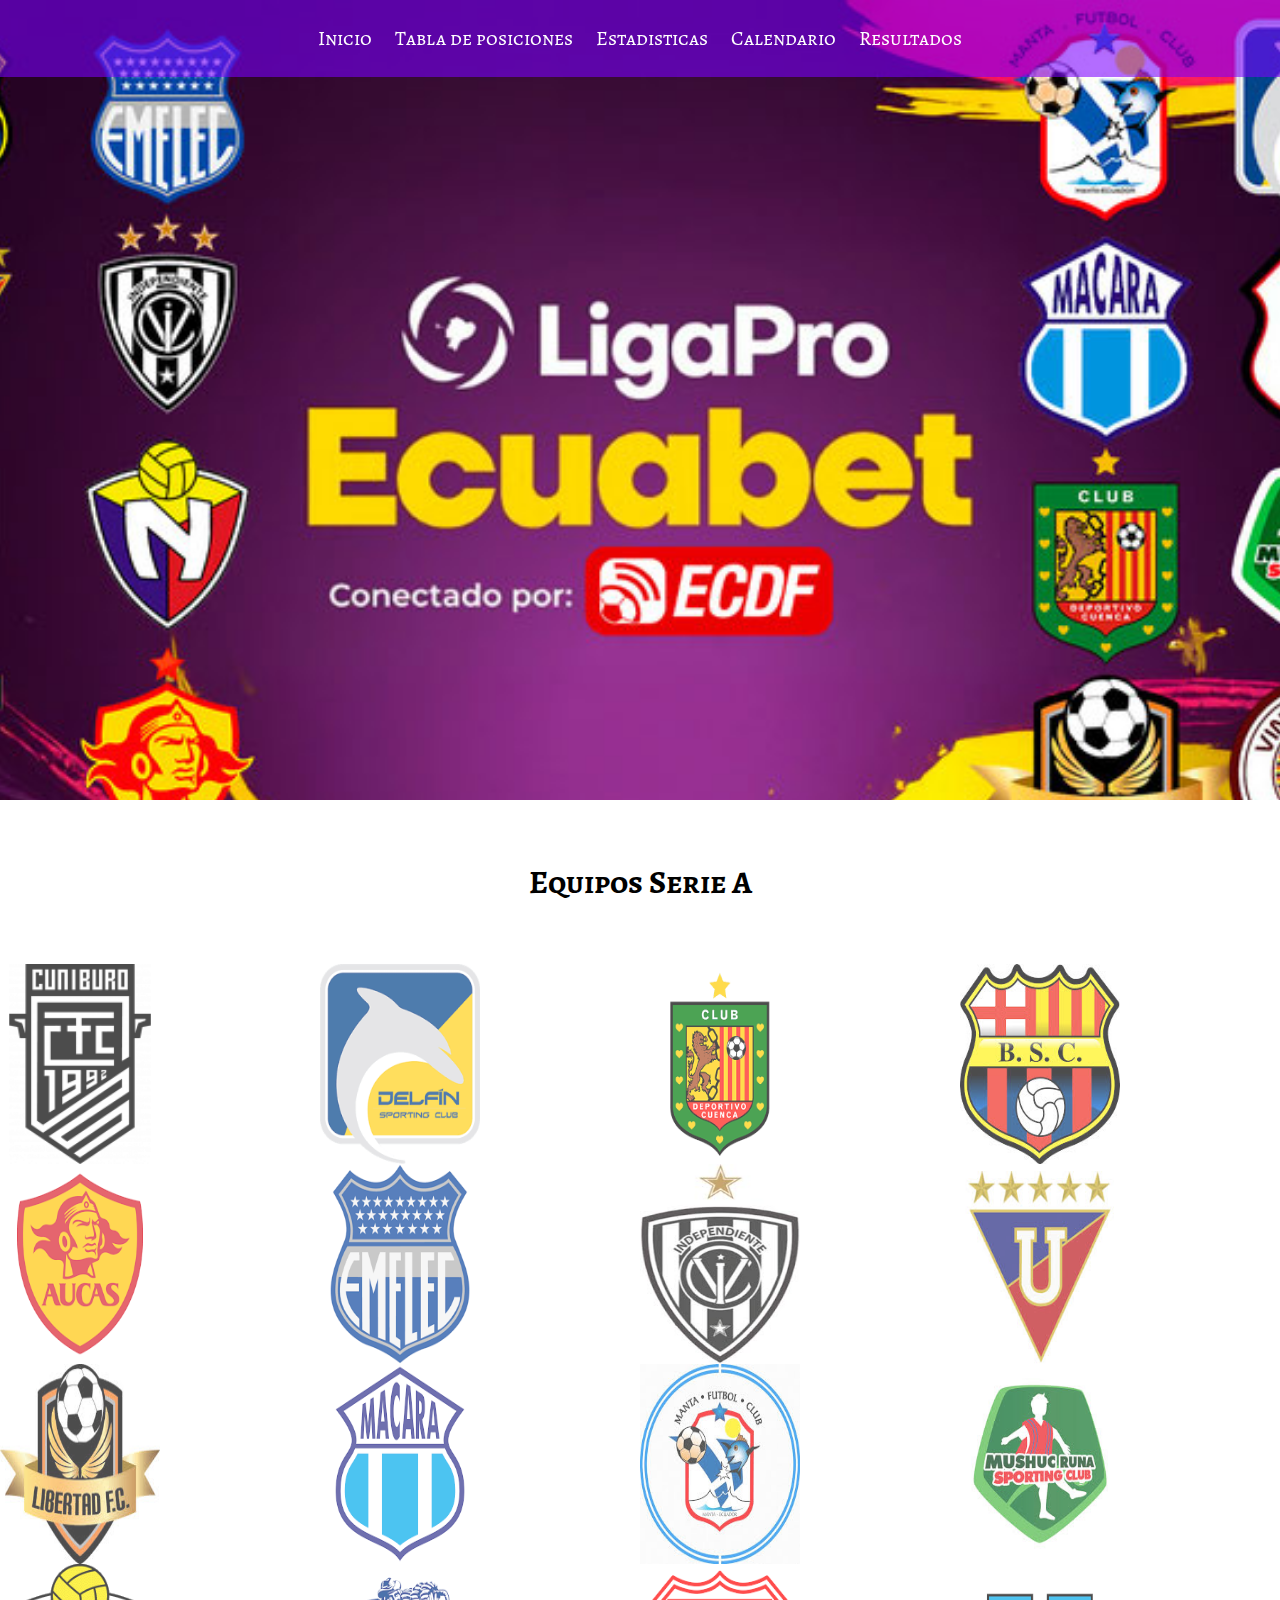
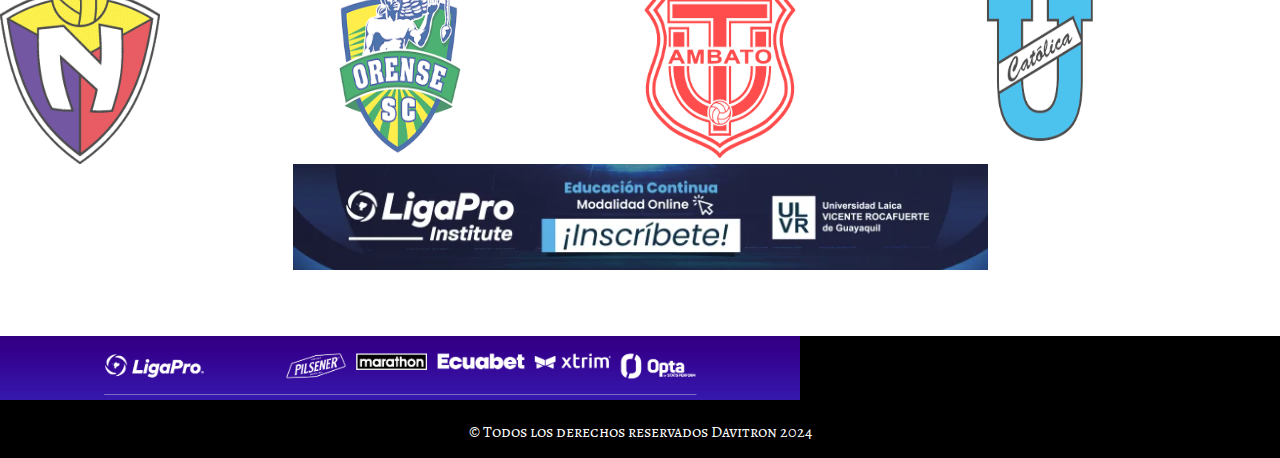
<file: index.html>
<!DOCTYPE html>
<html lang="en">
<head>
    <meta charset="UTF-8">
    <meta name="viewport" content="width=device-width, initial-scale=1.0">
    <title>Campeonato Ecuatoriano LigaPro2025</title>
    <link href="https://fonts.googleapis.com/css2?family=Alegreya+SC:ital,wght@0,400;0,500;0,700;0,800;0,900;1,400;1,500;1,700;1,800;1,900&family=Lato:ital,wght@0,100;0,300;0,400;0,700;0,900;1,100;1,300;1,400;1,700;1,900&family=Libre+Baskerville:ital,wght@0,400;0,700;1,400&display=swap" rel="stylesheet">
    <!--Estilo CSS-->
    <link rel="stylesheet" href="estilos/style.css">
    <!--Empieza el cuerpo del codumento html-->
    <body>
    <!--seccion del encabezado-->
        <header>
            <!--contenedor que contiene informacion-->
            <div class= "contenedor">
                <!--barra de navegacion-->
                <nav class="menu">
                    <a href="index.html" id="btn-inicio">Inicio</a>
                    <a href="botones/tabladeposiciones.html" id="btn-tabladeposiciones">Tabla de posiciones</a>
                    <a href="botones/estadisticas.html" id="btn-estadisticas">Estadisticas</a>
                    <a href="botones/calendario.html" id="btn-calendario">Calendario</a>
                    <a href="botones/resultados.html" id="btn-resultados">Resultados</a>
    
                </nav>
                
            </div>
        </header>
          <!--./Fin Menu-->
          <!-- Inicio seccion-->
        <section class="equipos">
            <h3 class="equipos"><span>Equipos Serie A</span></h3>
            <!--Inicio Galeria-->
            <section class="galeria" id="galeria">
                <div class="foto">
                    <img src="imagenes/cuniburo.png" alt="">
                </div>
                <div class="foto">
                    <img src="imagenes/delin.png" alt="">
                </div>
                <div class="foto">
                    <img src="imagenes/dep cuenca.png" alt="">
                </div>
                <div class="foto">
                    <img src="imagenes/descarga.jpg" alt="">
                </div>
                <div class="foto">
                    <img src="imagenes/descarga.png" alt="">
                </div>
                <div class="foto">
                    <img src="imagenes/emelec.png" alt="">
                </div>
                <div class="foto">
                    <img src="imagenes/independiente del valle.jpg" alt="">
                </div>
                <div class="foto">
                    <img src="imagenes/ldu.jpg" alt="">
                </div>
                <div class="foto">
                    <img src="imagenes/libertadfc.jpg" alt="">
                </div>
                <div class="foto">
                    <img src="imagenes/macara.png" alt="">
                </div>
                <div class="foto">
                    <img src="imagenes/manta.jpg" alt="">
                </div>
                <div class="foto">
                    <img src="imagenes/mushuc runa.jpg" alt="">
                </div>
                <div class="foto">
                    <img src="imagenes/nacional.png" alt="">
                </div>
                <div class="foto">
                    <img src="imagenes/orense.png" alt="">
                </div>
                <div class="foto">
                    <img src="imagenes/Tecnico Universitario.png" alt="">
                </div>
                <div class="foto">
                    <img src="imagenes/u catolica.png" alt="">
                </div>
            <section class="anuncio">
                <img src="imagenes/anuncio.png" alt="">
                
            </section>
            </section>
        </section
        </section>
        <!--Fin seccion main-->
        <!--inicio pie de pagina-->
        <footer>
            <!--imagen final-->
            <div class="fin-pagina">
                <img src="imagenes/finpagina.png" alt="fin de la pagina" class="img-fin">
            </div>
            <div class="contenedor">
                <div class="copyright">
                    <p>&COPY; Todos los derechos reservados Davitron 2024</p>
                </div>
            </div>
        </footer>
    
    
    </body>
    
    </html>
</file>
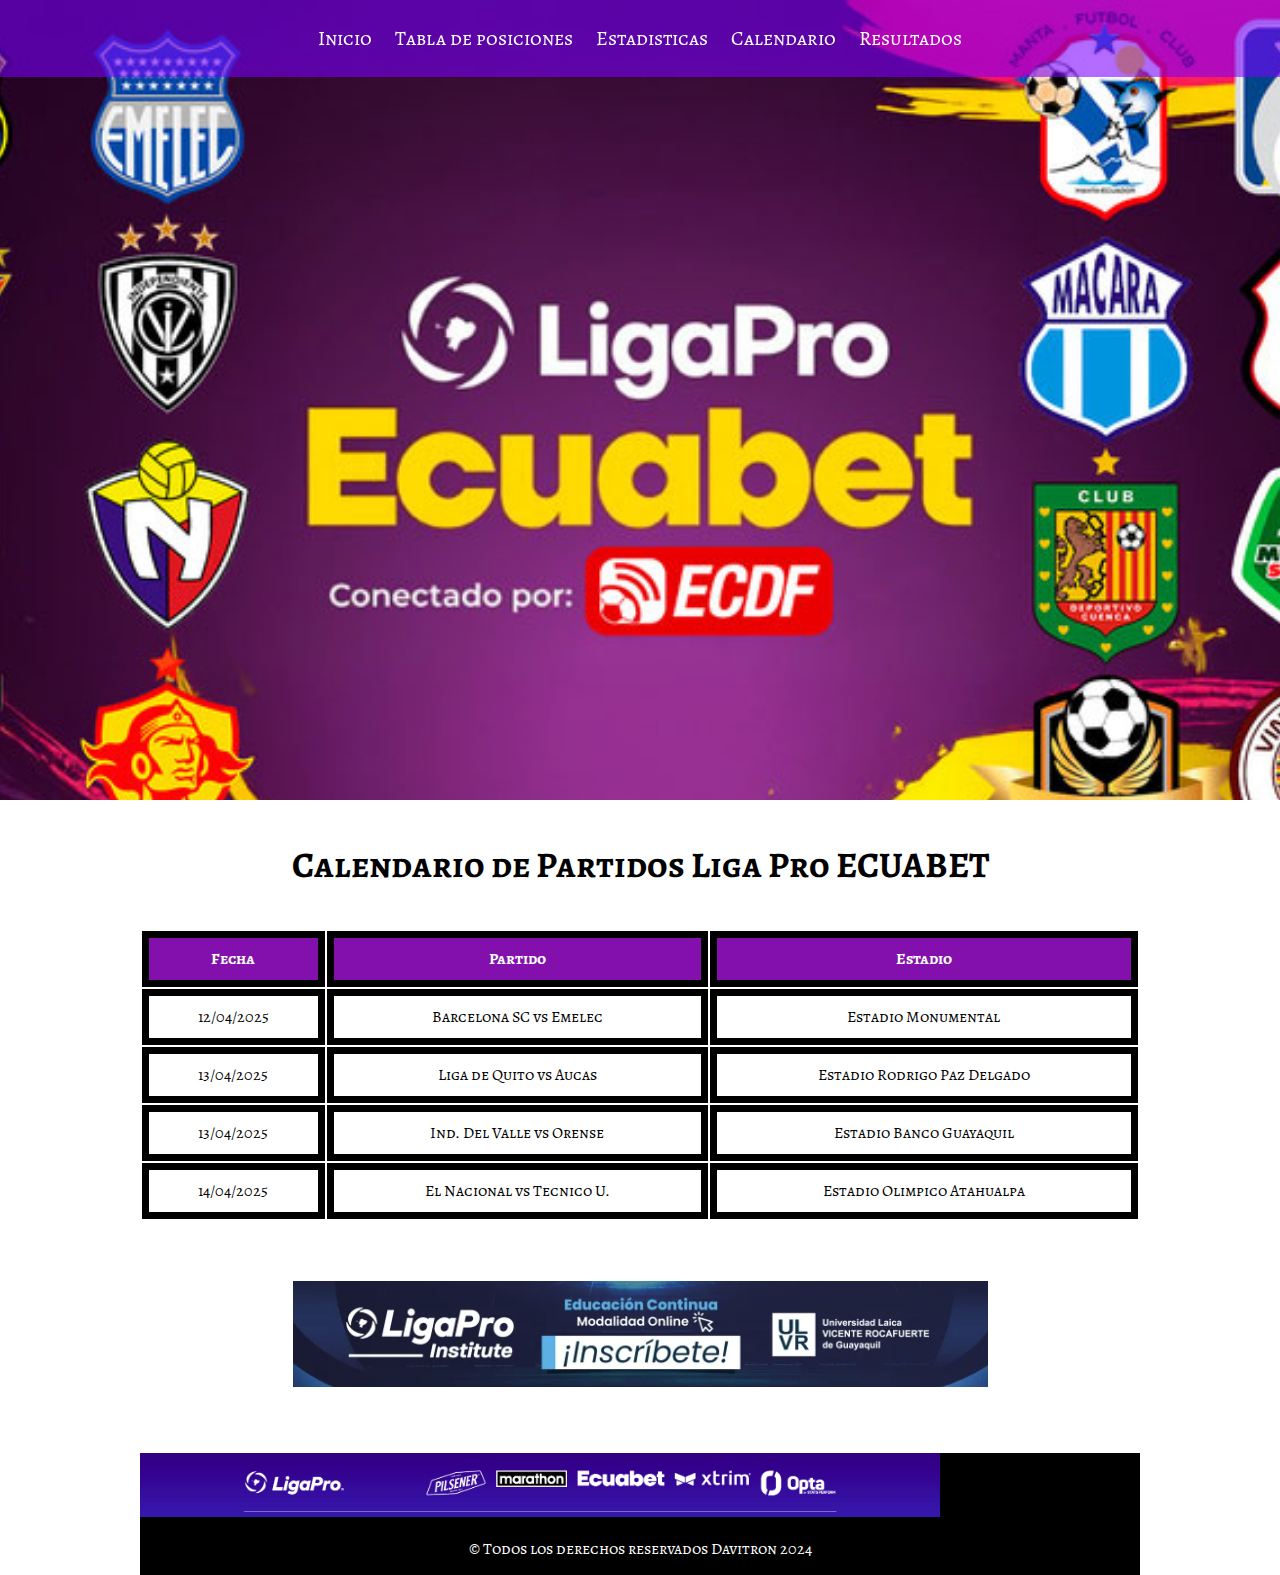
<file: botones/calendario.html>
<!DOCTYPE html>
<html lang="en">
<head>
    <meta charset="UTF-8">
    <meta name="viewport" content="width=device-width, initial-scale=1.0">
    <title>Calendario</title>
    <link href="https://fonts.googleapis.com/css2?family=Alegreya+SC:ital,wght@0,400;0,500;0,700;0,800;0,900;1,400;1,500;1,700;1,800;1,900&family=Lato:ital,wght@0,100;0,300;0,400;0,700;0,900;1,100;1,300;1,400;1,700;1,900&family=Libre+Baskerville:ital,wght@0,400;0,700;1,400&display=swap" rel="stylesheet">
    <link rel="stylesheet" href="../estilos/stylecalendario.css"
</head>
<body>
    <header>
        <div class= "contenedor">
            <nav class="menu">
                <a href="../index.html" id="btn-inicio">Inicio</a>
                <a href="../botones/tabladeposiciones.html" id="btn-tabladeposiciones">Tabla de posiciones</a>
                <a href="../botones/estadisticas.html" id="btn-estadisticas">Estadisticas</a>
                <a href="../botones/calendario.html" id="btn-calendario">Calendario</a>
                <a href="../botones/resultados.html" id="btn-resultados">Resultados</a>
            </nav>
        </div>
    </header>
    <!--Main-->
    <main class="contenedor">
        <h1 class="titulo">Calendario de Partidos Liga Pro ECUABET</h1>
        <section>
            <Table class="tabla-calendario">
                <thead>
                    <tr>
                        <th>Fecha</th>
                        <th>Partido</th>
                        <th>Estadio</th>
                    </tr>
                </thead>
                <tbody>
                    <tr>
                        <td>12/04/2025</td>
                        <td>Barcelona SC vs Emelec</td>
                        <td>Estadio Monumental</td>
                    </tr>
                        <tr>
                            <td>13/04/2025</td>
                            <td>Liga de Quito vs Aucas</td>
                            <td>Estadio Rodrigo Paz Delgado</td>
                        </tr>
                    <tr>
                        <td>13/04/2025</td>
                        <td>Ind. Del Valle vs Orense</td>
                        <td>Estadio Banco Guayaquil</td>
                    </tr>
                    <tr>
                        <td>14/04/2025</td>
                        <td>El Nacional vs Tecnico U.</td>
                        <td>Estadio Olimpico Atahualpa</td>
                    </tr>
                </tbody>
            </Table>
            <section class="anuncio">
                <img src="../imagenes/anuncio.png" alt="">
                
            </section>
            </section>
        </section
        </section>
        <!--Fin seccion main-->
        <footer>
            <!--imagen final-->
            <div class="fin-pagina">
                <img src="../imagenes/finpagina.png" alt="fin de la pagina" class="img-fin">
            </div>
            <div class="contenedor">
                <div class="copyright">
                    <p>&COPY; Todos los derechos reservados Davitron 2024</p>
                </div>
            </div>
        </footer>
    
    
    </body>
    
    </html>
</file>
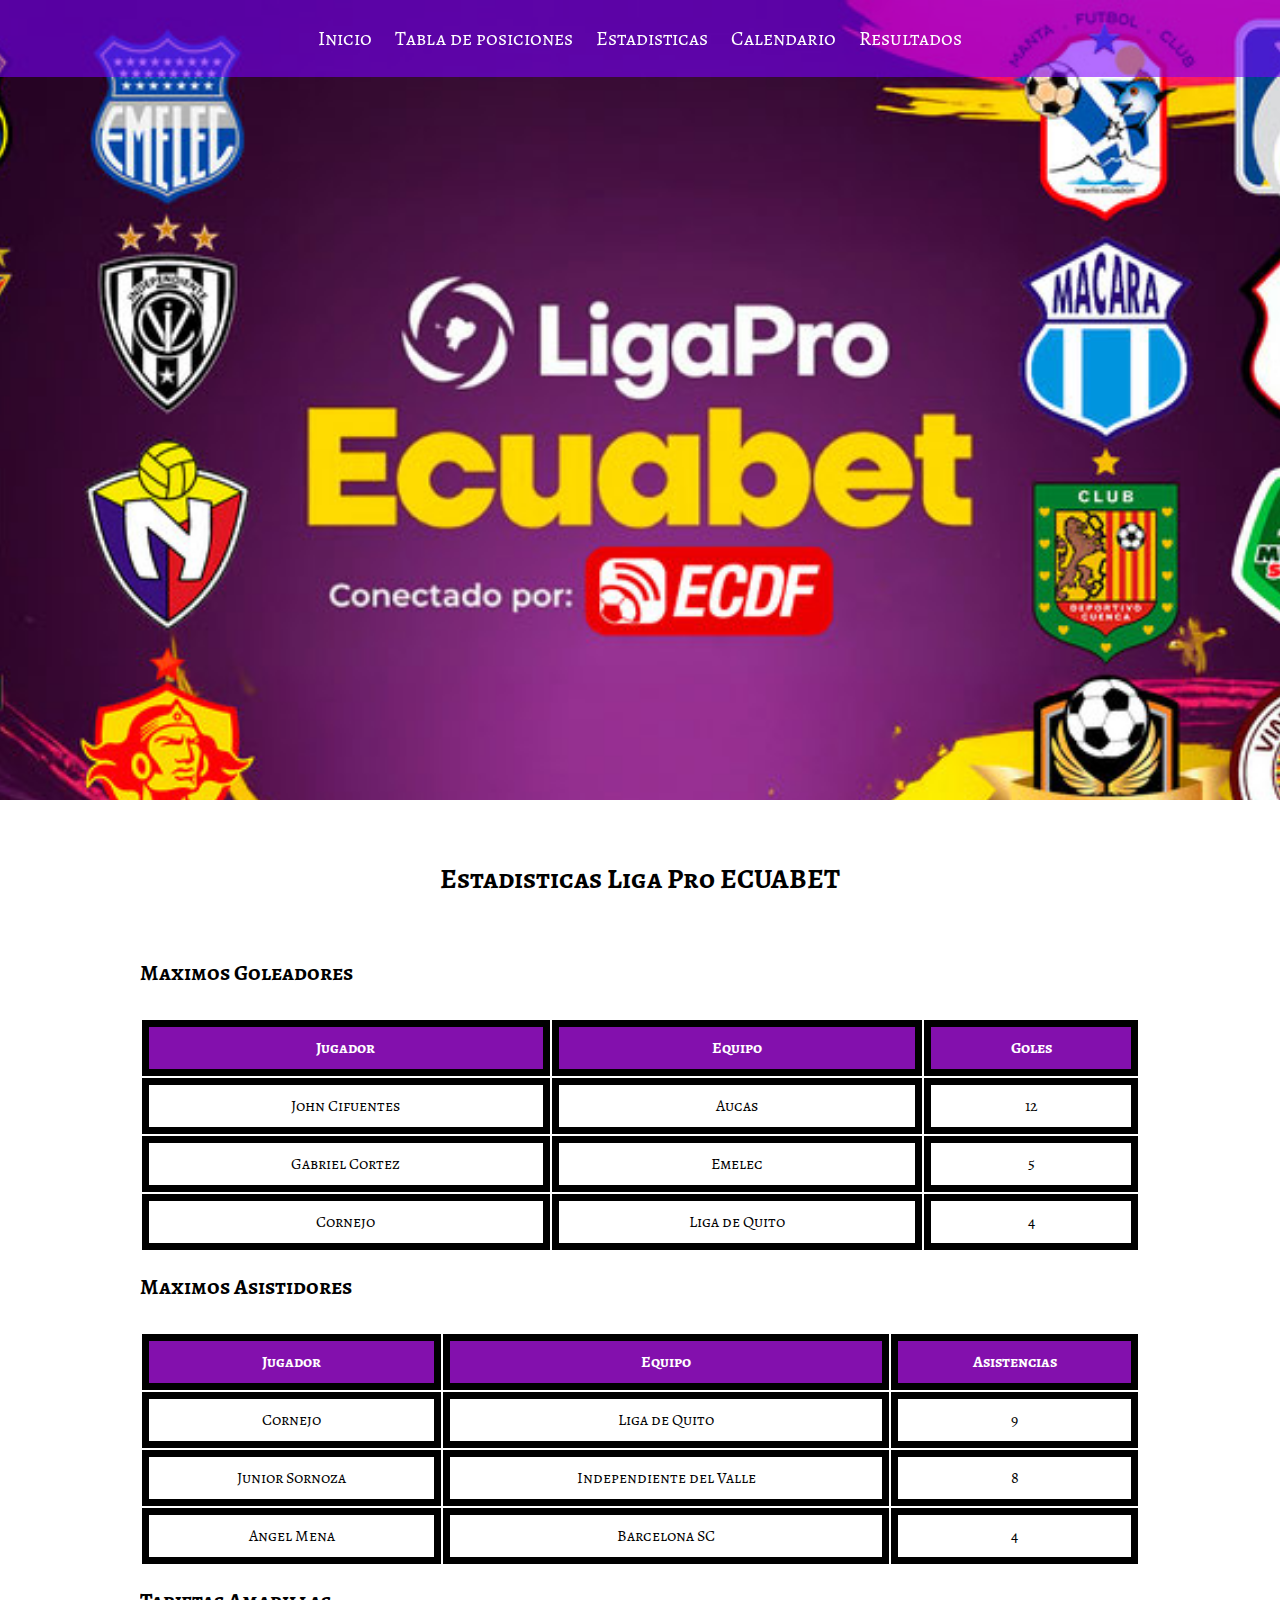
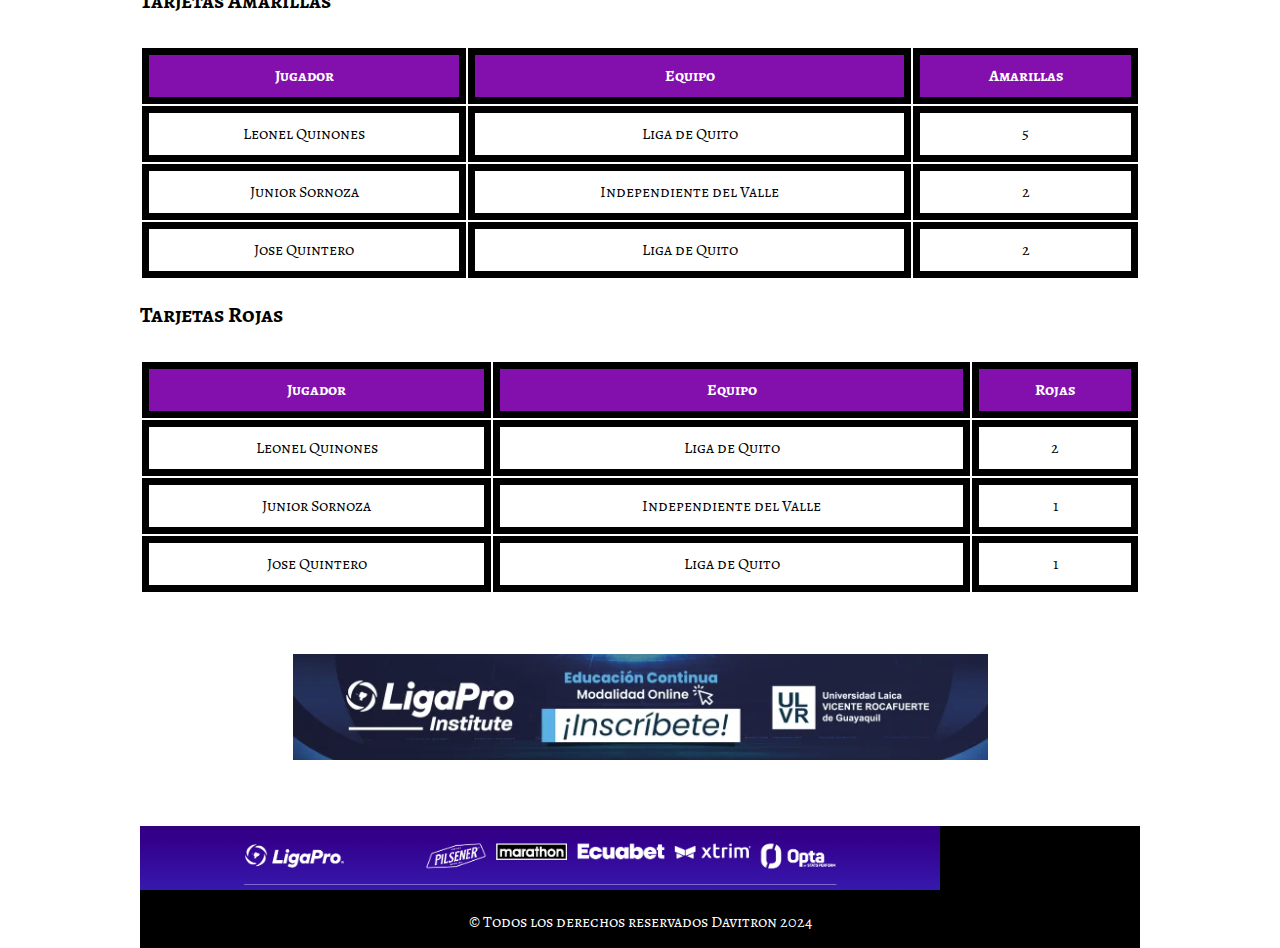
<file: botones/estadisticas.html>
<!DOCTYPE html>
<html lang="en">
<head>
    <meta charset="UTF-8">
    <meta name="viewport" content="width=device-width, initial-scale=1.0">
    <title>Estadisticas</title>
    <link href="https://fonts.googleapis.com/css2?family=Alegreya+SC:ital,wght@0,400;0,500;0,700;0,800;0,900;1,400;1,500;1,700;1,800;1,900&family=Lato:ital,wght@0,100;0,300;0,400;0,700;0,900;1,100;1,300;1,400;1,700;1,900&family=Libre+Baskerville:ital,wght@0,400;0,700;1,400&display=swap" rel="stylesheet">
    <link rel="stylesheet" href="../estilos/styleestadisticas.css"
</head>
<body>
    <header>
        <div class= "contenedor">
            <nav class="menu">
                <a href="../index.html" id="btn-inicio">Inicio</a>
                <a href="../botones/tabladeposiciones.html" id="btn-tabladeposiciones">Tabla de posiciones</a>
                <a href="../botones/estadisticas.html" id="btn-estadisticas">Estadisticas</a>
                <a href="../botones/calendario.html" id="btn-calendario">Calendario</a>
                <a href="../botones/resultados.html" id="btn-resultados">Resultados</a>
            </nav>
        </div>
    </header>
<!--Main-->
    <main class="contenedor">
        <!--titulo-->
        <h1 class="titulo"> Estadisticas Liga Pro ECUABET</h1>
        <section>
            <h2 class="subtitulo">Maximos Goleadores</h2>
            <!--Creacion Tablas-->
            <table class="tabla-estadisticas">
            <thead>
                <tr>
                    <th> Jugador </th>
                    <th>Equipo</th>
                    <th>Goles</th>
                </tr>
            </thead>
            <tbody>
                <tr>
                    <td>John Cifuentes</td>
                    <td> Aucas</td>
                    <td>12</td>
                </tr>
                    <td>Gabriel Cortez</td>
                    <td> Emelec</td>
                    <td>5</td>
                </tr>
                    <td>Cornejo</td>
                    <td> Liga de Quito</td>
                    <td>4</td>
                </tr>
            </tbody>
            </table>
        </section>
        <section>
            <h2 class="subtitulo">Maximos Asistidores</h2>
            <table class="tabla-estadisticas">
            <thead>
                <tr>
                    <th> Jugador </th>
                    <th>Equipo</th>
                    <th>Asistencias</th>
                </tr>
            </thead>
            <tbody>
                <tr>
                    <td>Cornejo</td>
                    <td>Liga de Quito</td>
                    <td>9</td>
                </tr>
                    <td>Junior Sornoza</td>
                    <td>Independiente del Valle</td>
                    <td>8</td>
                </tr>
                    <td>Angel Mena</td>
                    <td>Barcelona SC</td>
                    <td>4</td>
                </tr>
            </tbody>
            </table>
        </section>
        <section>
        <h2 class="subtitulo">Tarjetas Amarillas</h2>
            <table class="tabla-estadisticas">
            <thead>
                <tr>
                    <th>Jugador</th>
                    <th>Equipo</th>
                    <th>Amarillas</th>
                </tr>
            </thead>
            <tbody>
                <tr>
                    <td>Leonel Quinones</td>
                    <td>Liga de Quito</td>
                    <td>5</td>
                </tr>
                    <td>Junior Sornoza</td>
                    <td>Independiente del Valle</td>
                    <td>2</td>
                </tr>
                    <td>Jose Quintero</td>
                    <td>Liga de Quito</td>
                    <td>2</td>
                </tr>
            </tbody>
            </table>
        </section>
        <section>
            <h2 class="subtitulo">Tarjetas Rojas</h2>
            <table class="tabla-estadisticas">
            <thead>
                <tr>
                    <th>Jugador</th>
                    <th>Equipo</th>
                    <th>Rojas</th>
                </tr>
            </thead>
            <tbody>
                <tr>
                    <td>Leonel Quinones</td>
                    <td>Liga de Quito</td>
                    <td>2</td>
                </tr>
                    <td>Junior Sornoza</td>
                    <td>Independiente del Valle</td>
                    <td>1</td>
                </tr>
                    <td>Jose Quintero</td>
                    <td>Liga de Quito</td>
                    <td>1</td>
                </tr>
            </tbody>
            </table>
            <section class="anuncio">
                <img src="../imagenes/anuncio.png" alt="">
                
            </section>
            </section>
        </section
        </section>
        <!--Fin seccion main-->
        <footer>
            <!--imagen final-->
            <div class="fin-pagina">
                <img src="../imagenes/finpagina.png" alt="fin de la pagina" class="img-fin">
            </div>
            <div class="contenedor">
                <div class="copyright">
                    <p>&COPY; Todos los derechos reservados Davitron 2024</p>
                </div>
            </div>
        </footer>
    
    
    </body>
    
    </html>
</file>
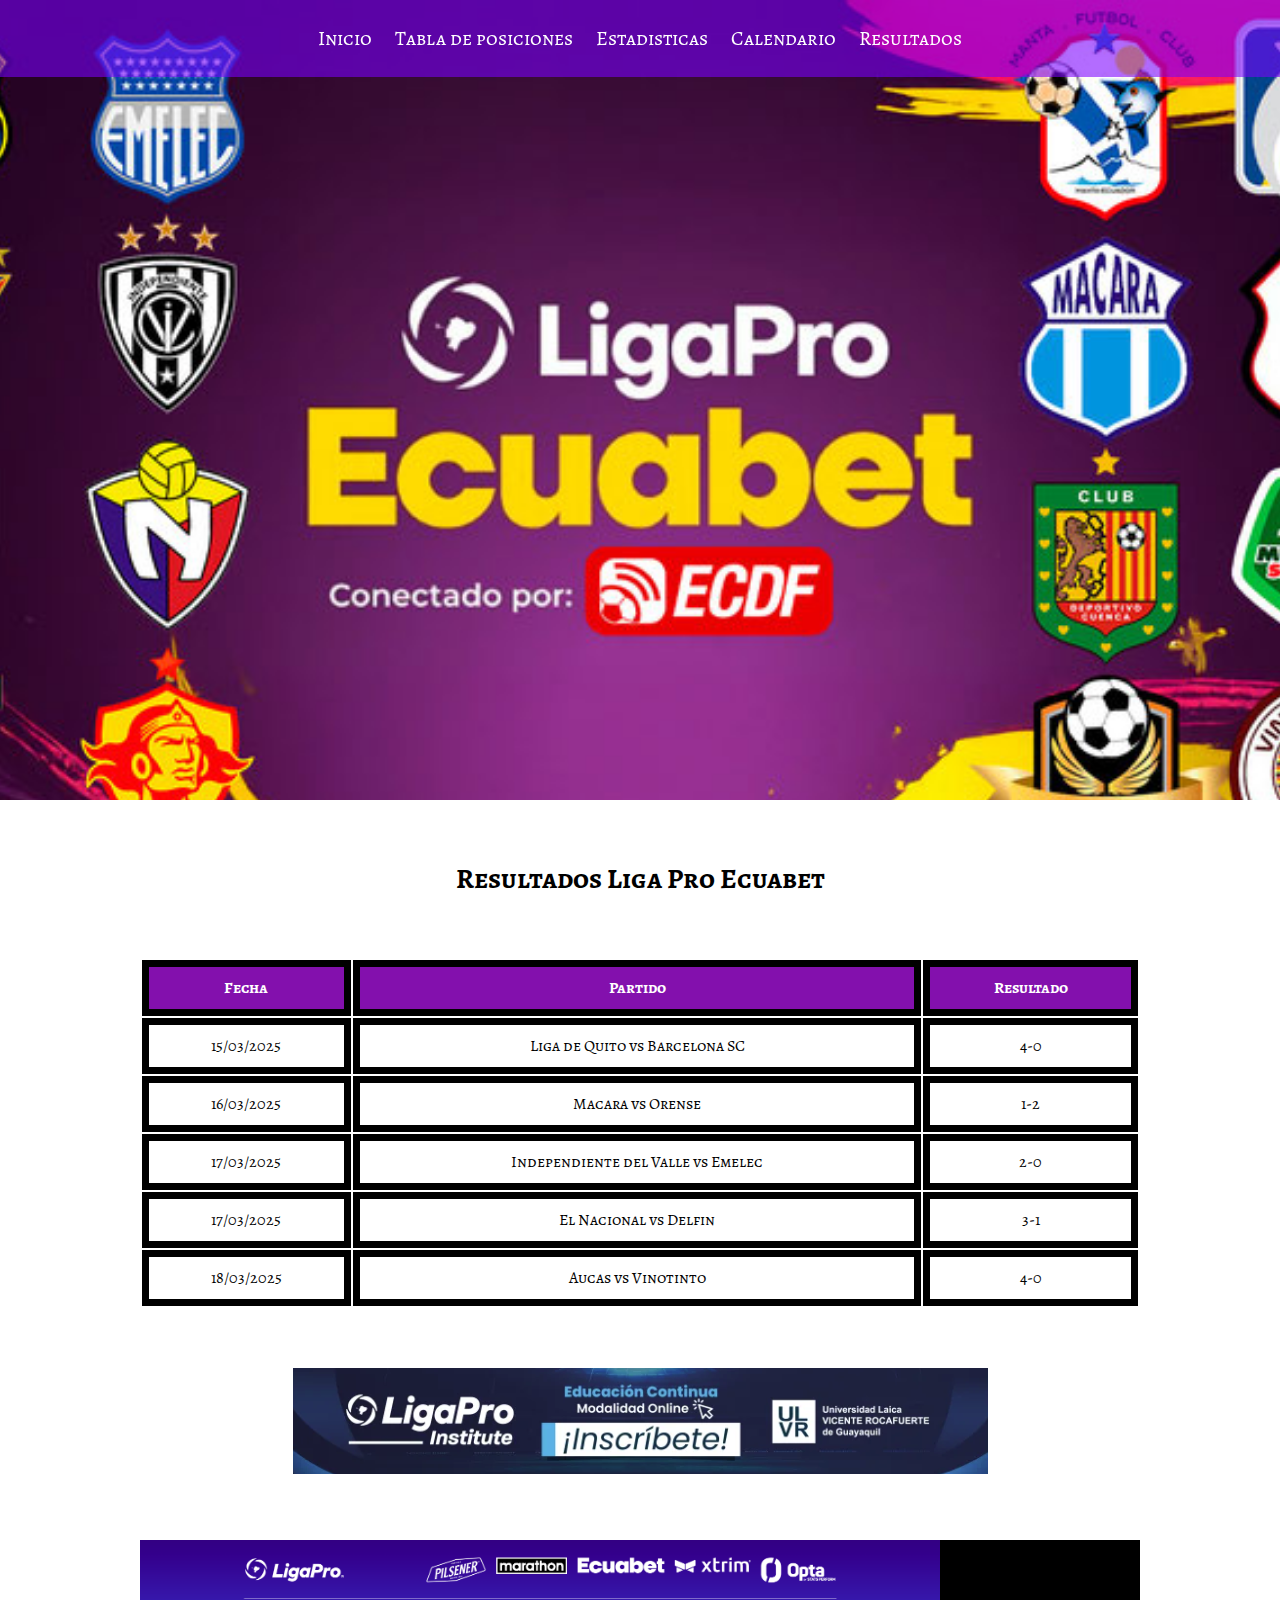
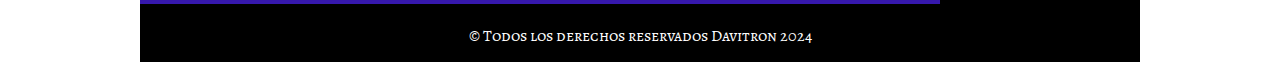
<file: botones/resultados.html>
<!DOCTYPE html>
<html lang="en">
<head>
    <meta charset="UTF-8">
    <meta name="viewport" content="width=device-width, initial-scale=1.0">
    <title>Resultados de los partidos</title>
    <link href="https://fonts.googleapis.com/css2?family=Alegreya+SC:ital,wght@0,400;0,500;0,700;0,800;0,900;1,400;1,500;1,700;1,800;1,900&family=Lato:ital,wght@0,100;0,300;0,400;0,700;0,900;1,100;1,300;1,400;1,700;1,900&family=Libre+Baskerville:ital,wght@0,400;0,700;1,400&display=swap" rel="stylesheet">
    <link rel="stylesheet" href="../estilos/styleresultados.css"
</head>
<body>
    <header>
        <div class= "contenedor">
            <nav class="menu">
                <a href="../index.html" id="btn-inicio">Inicio</a>
                <a href="../botones/tabladeposiciones.html" id="btn-tabladeposiciones">Tabla de posiciones</a>
                <a href="../botones/estadisticas.html" id="btn-estadisticas">Estadisticas</a>
                <a href="../botones/calendario.html" id="btn-calendario">Calendario</a>
                <a href="../botones/resultados.html" id="btn-resultados">Resultados</a>
            </nav>
        </div>
    </header>
    <main class="contenedor">
        <h1 class="titulo"> Resultados Liga Pro Ecuabet</h1>
        <section>
            <table class="tabla-resultados">
                <thead>
                    <tr>
                        <th>Fecha</th>
                        <th>Partido</th>
                        <th>Resultado</th>
                    </tr>
                </thead>
                <tbody>
                    <tr>
                        <td>15/03/2025</td>
                        <td>Liga de Quito vs Barcelona SC</td>
                        <td>4-0</td>
                    </tr>
                    <tr>
                        <td>16/03/2025</td>
                        <td>Macara vs Orense</td>
                        <td>1-2</td>
                    </tr>
                    <tr>
                        <td>17/03/2025</td>
                        <td>Independiente del Valle vs Emelec</td>
                        <td>2-0</td>
                    </tr>
                    <tr>
                        <td>17/03/2025</td>
                        <td>El Nacional vs Delfin</td>
                        <td>3-1</td>
                    </tr>
                    <tr>
                        <td>18/03/2025</td>
                        <td>Aucas vs Vinotinto</td>
                        <td>4-0</td>
                    </tr>
                </tbody>
            </table>
            <section class="anuncio">
                <img src="../imagenes/anuncio.png" alt="">
                
            </section>
            </section>
        </section
        </section>
        <!--Fin seccion main-->
        <footer>
            <!--imagen final-->
            <div class="fin-pagina">
                <img src="../imagenes/finpagina.png" alt="fin de la pagina" class="img-fin">
            </div>
            <div class="contenedor">
                <div class="copyright">
                    <p>&COPY; Todos los derechos reservados Davitron 2024</p>
                </div>
            </div>
        </footer>
    
    
    </body>
    
    </html>
</file>
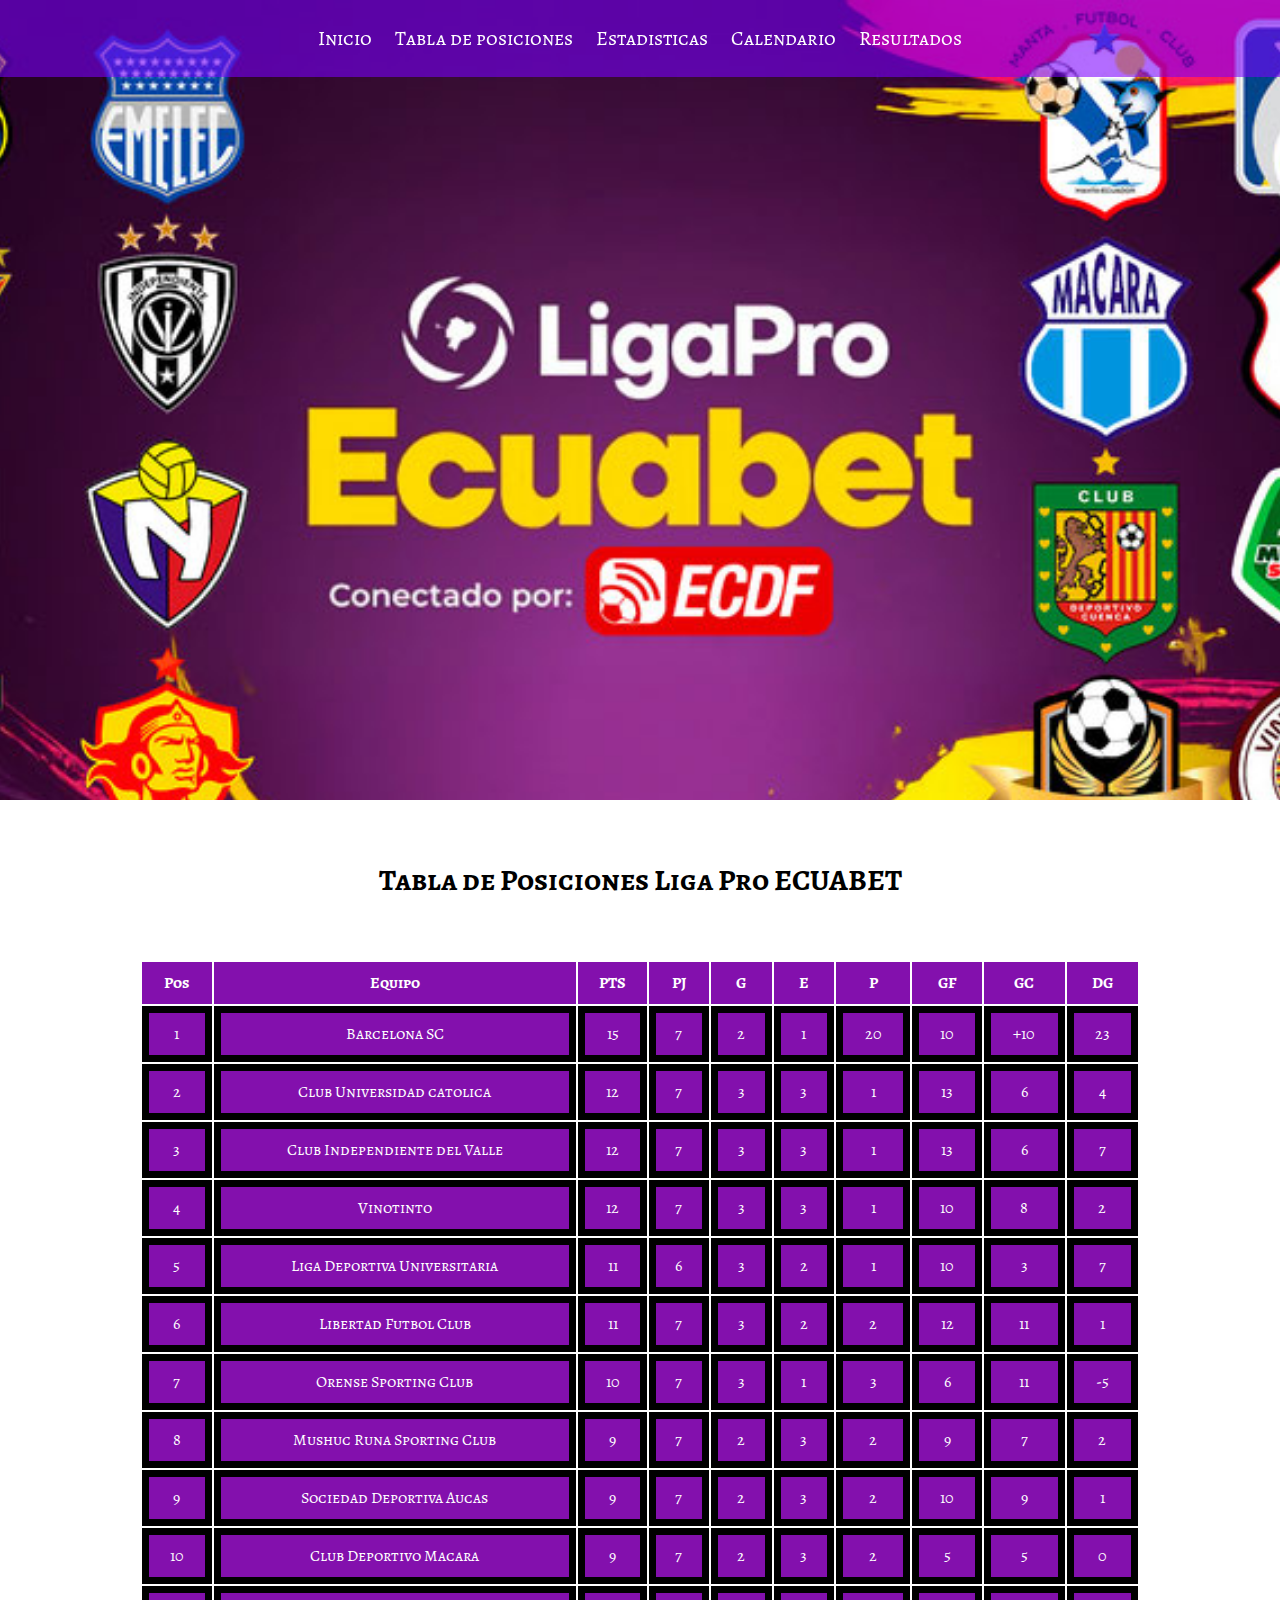
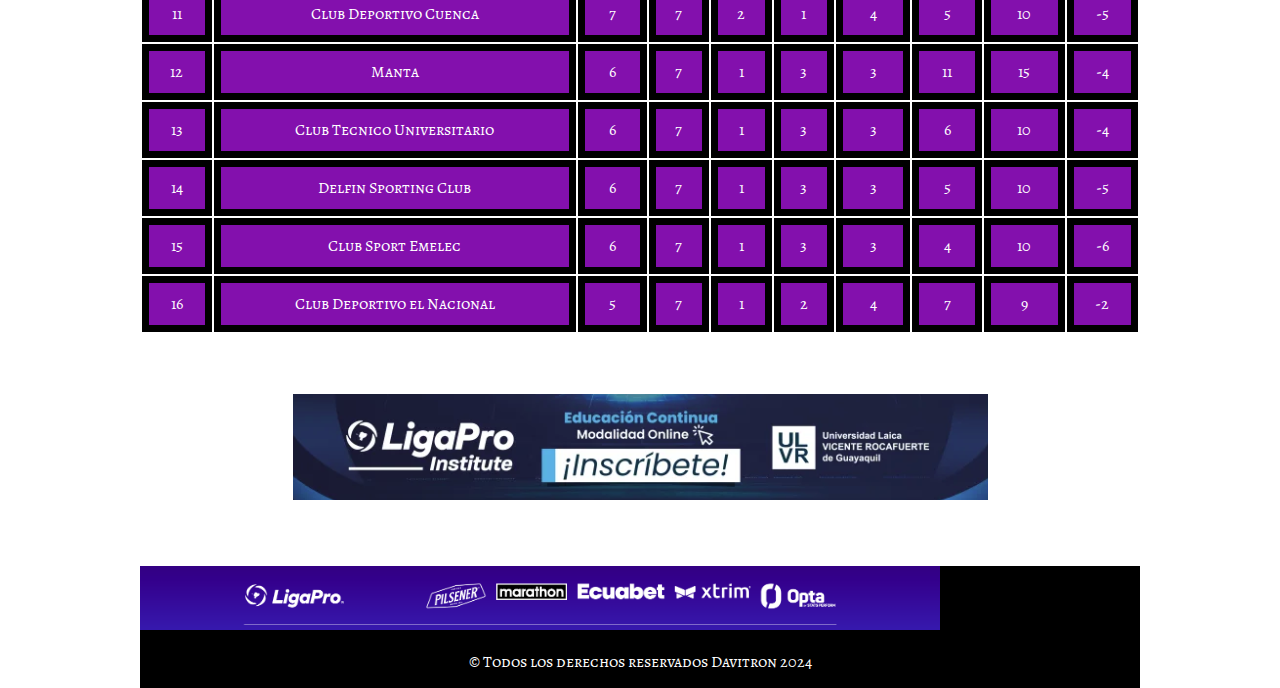
<file: botones/tabladeposiciones.html>
<!DOCTYPE html>
<html lang="en">
<head>
    <meta charset="UTF-8">
    <meta name="viewport" content="width=device-width, initial-scale=1.0">
    <title>Tabla de posiciones</title>
    <link href="https://fonts.googleapis.com/css2?family=Alegreya+SC:ital,wght@0,400;0,500;0,700;0,800;0,900;1,400;1,500;1,700;1,800;1,900&family=Lato:ital,wght@0,100;0,300;0,400;0,700;0,900;1,100;1,300;1,400;1,700;1,900&family=Libre+Baskerville:ital,wght@0,400;0,700;1,400&display=swap" rel="stylesheet">
    <link rel="stylesheet" href="../estilos/styletabla.css"
</head>
<body>
    <header>
        <div class= "contenedor">
            <nav class="menu">
                <a href="../index.html" id="btn-inicio">Inicio</a>
                <a href="../botones/tabladeposiciones.html" id="btn-tabladeposiciones">Tabla de posiciones</a>
                <a href="../botones/estadisticas.html" id="btn-estadisticas">Estadisticas</a>
                <a href="../botones/calendario.html" id="btn-calendario">Calendario</a>
                <a href="../botones/resultados.html" id="btn-resultados">Resultados</a>
            </nav>
        </div>
    </header>
<!--Main-->
    <main class="contenedor">
        <!--Empieza la tabla y su titulo-->
        <h1 class="titulo"> Tabla de Posiciones Liga Pro ECUABET</h1>
        <table class="tabla-posiciones">
            <thead>
                <tr>
                    <th>Pos</th>
                    <th>Equipo</th>
                    <th>PTS</th>
                    <th>PJ</th>
                    <th>G</th>
                    <th>E</th>
                    <th>P</th>
                    <th>GF</th>
                    <th>GC</th>
                    <th>DG</th>
                </tr>
                <tr>
                    <td>1</td>
                    <td>Barcelona SC</td>
                    <td>15</td>
                    <td>7</td>
                    <td>2</td>
                    <td>1</td>
                    <td>20</td>
                    <td>10</td>
                    <td>+10</td>
                    <td>23</td>
                </tr>
                <tr>
                    <td>2</td>
                    <td>Club Universidad catolica</td>
                    <td>12</td>
                    <td>7</td>
                    <td>3</td>
                    <td>3</td>
                    <td>1</td>
                    <td>13</td>
                    <td>6</td>
                    <td>4</td>
                </tr>
                <tr>
                    <td>3</td>
                    <td>Club Independiente del Valle</td>
                    <td>12</td>
                    <td>7</td>
                    <td>3</td>
                    <td>3</td>
                    <td>1</td>
                    <td>13</td>
                    <td>6</td>
                    <td>7</td>
                </tr>
                <tr>
                    <td>4</td>
                    <td>Vinotinto</td>
                    <td>12</td>
                    <td>7</td>
                    <td>3</td>
                    <td>3</td>
                    <td>1</td>
                    <td>10</td>
                    <td>8</td>
                    <td>2</td>
                </tr>
                <tr>
                    <td>5</td>
                    <td>Liga Deportiva Universitaria</td>
                    <td>11</td>
                    <td>6</td>
                    <td>3</td>
                    <td>2</td>
                    <td>1</td>
                    <td>10</td>
                    <td>3</td>
                    <td>7</td>
                </tr>
                <tr>
                    <td>6</td>
                    <td>Libertad Futbol Club</td>
                    <td>11</td>
                    <td>7</td>
                    <td>3</td>
                    <td>2</td>
                    <td>2</td>
                    <td>12</td>
                    <td>11</td>
                    <td>1</td>
                </tr>
                <tr>
                    <td>7</td>
                    <td>Orense Sporting Club</td>
                    <td>10</td>
                    <td>7</td>
                    <td>3</td>
                    <td>1</td>
                    <td>3</td>
                    <td>6</td>
                    <td>11</td>
                    <td>-5</td>
                </tr>
                <tr>
                    <td>8</td>
                    <td>Mushuc Runa Sporting Club</td>
                    <td>9</td>
                    <td>7</td>
                    <td>2</td>
                    <td>3</td>
                    <td>2</td>
                    <td>9</td>
                    <td>7</td>
                    <td>2</td>
                </tr>
                <tr>
                    <td>9</td>
                    <td>Sociedad Deportiva Aucas</td>
                    <td>9</td>
                    <td>7</td>
                    <td>2</td>
                    <td>3</td>
                    <td>2</td>
                    <td>10</td>
                    <td>9</td>
                    <td>1</td>
                </tr>
                <tr>
                    <td>10</td>
                    <td>Club Deportivo Macara</td>
                    <td>9</td>
                    <td>7</td>
                    <td>2</td>
                    <td>3</td>
                    <td>2</td>
                    <td>5</td>
                    <td>5</td>
                    <td>0</td>
                </tr>
                <tr>
                    <td>11</td>
                    <td>Club Deportivo Cuenca</td>
                    <td>7</td>
                    <td>7</td>
                    <td>2</td>
                    <td>1</td>
                    <td>4</td>
                    <td>5</td>
                    <td>10</td>
                    <td>-5</td>
                </tr>
                <tr>
                    <td>12</td>
                    <td>Manta</td>
                    <td>6</td>
                    <td>7</td>
                    <td>1</td>
                    <td>3</td>
                    <td>3</td>
                    <td>11</td>
                    <td>15</td>
                    <td>-4</td>
                </tr>
                <tr>
                    <td>13</td>
                    <td>Club Tecnico Universitario</td>
                    <td>6</td>
                    <td>7</td>
                    <td>1</td>
                    <td>3</td>
                    <td>3</td>
                    <td>6</td>
                    <td>10</td>
                    <td>-4</td>
                </tr>
                <tr>
                    <td>14</td>
                    <td>Delfin Sporting Club</td>
                    <td>6</td>
                    <td>7</td>
                    <td>1</td>
                    <td>3</td>
                    <td>3</td>
                    <td>5</td>
                    <td>10</td>
                    <td>-5</td>
                </tr>
                <tr>
                    <td>15</td>
                    <td>Club Sport Emelec</td>
                    <td>6</td>
                    <td>7</td>
                    <td>1</td>
                    <td>3</td>
                    <td>3</td>
                    <td>4</td>
                    <td>10</td>
                    <td>-6</td>
                </tr>
                <tr>
                    <td>16</td>
                    <td>Club Deportivo el Nacional</td>
                    <td>5</td>
                    <td>7</td>
                    <td>1</td>
                    <td>2</td>
                    <td>4</td>
                    <td>7</td>
                    <td>9</td>
                    <td>-2</td>
                </tr>
                
            </tbody>

        </table>
        <section class="anuncio">
            <img src="../imagenes/anuncio.png" alt="">
            
        </section>
        </section>
    </section
    </section>
    <!--Fin seccion main-->
    <footer>
        <!--imagen final-->
        <div class="fin-pagina">
            <img src="../imagenes/finpagina.png" alt="fin de la pagina" class="img-fin">
        </div>
        <div class="contenedor">
            <div class="copyright">
                <p>&COPY; Todos los derechos reservados Davitron 2024</p>
            </div>
        </div>
    </footer>


</body>

</html>
</file>
<file: estilos/style.css>
/*Aqui va los comentarios de css*/
*{
    /*Elimina el margen por defecto*/
    margin: 0;
    /*Elimina el espacio por defecto*/
    padding: 0;
    /*Se definen los modelos de caja de los navegadores*/
    -webkit-box-sizing: border-box;
    -moz-webkit-box-sizing: border-box;
    box-sizing: border-box;


}
/*Estilos para el cuerpo*/
body{
    /*Establece la fuente del documento*/
    font-family: "Alegreya SC", Arial, Helvetica, sans-serif;
    /*Establece el tama;o de la fuente*/
    font-size: 16px;
}

/*Le damos estilo a la clase contenedor*/
.contenedor
{
    /* El contenedor usa el 90%de la pantalla */
    width: 90%;
    /*El ancho maximo del contenedor es de 1000px*/
    max-width: 1000px;
    /*Se centra el contenedor*/
    margin:auto;
    /*Oculta el contenido desbordado*/
    overflow: hidden;
}
/*------Header-------*/

header {
    width: 100%;
    background: url('../imagenes/BG.jpg') #fbff00;
    /*Ocupa la seccion del contenedor*/
    background-size: cover;
    /*Deja fija la imagen*/
    background-attachment: fixed;
    /*Alinea la imagen*/
    background-position: center 0;
}
header .contenedor{
    /*se puede mover el elemento desde su espacio original pero el espacio que ocupa es el mismo*/
    position: relative;
    /*Establece una altura*/
    height: 800px;
}

header .menu{
    width: 100%;
    /*Alinea los elemntos de menu al centro*/
    text-align: center;
    /*Hace que el menu se quede fijo*/
    position: fixed;
    /*A;ade espacio arriba y abajo*/
    padding: 10px 0;
    /*Hace que el menu este sobre alto sobre otros elementos*/
    z-index: 1000;
    /*Coloca el menu en la parte superior*/
    top: 0;
    left: 0;
    background-color: rgba(123, 0, 255, 0.575);
}

header .menu a {
    color: #fff;
    font-size: 20px;
    /*Establece el peso de la fuente*/
    font-weight: 300;
    /*Hace que los enlaces se muestren como bloques*/
    display: inline-block;
    margin: 15px 10px;
    /*Elimina la linea de la parte de abajo de los botones*/
    text-decoration: none;
    position: relative;
}
/*pseudo clase*/
/*al pasar el mouse se activa*/
header .menu a:hover{
    /*le pone color al seleccionar botones*/
    text-decoration: underline;
    color: rgb(255, 255, 255);
}

header .texto {
    width: 100%;
    color: #000000;
    position: absolute;
    top: 50%;
    margin-top: -52px;
    text-align: center;
}

/*
/*Main*/
.main .menu {
    padding-top: 570px;
    margin-bottom: 50px;
}
/*seccion de galeria de equipos*/
.equipos h3 {
    color: #000;
    font-size: 32px;
    text-align: center;
    margin-bottom: 60px;
    margin-top: 60px;
}

.galeria {
    overflow: hidden;
}

.galeria .foto {
    width: 25%;
    /*Hace que las fotos se alinen a la izquierda de forma flotante*/
    float: left;
}

.galeria .foto img {
    width: 50%;
    height: 200px;
    vertical-align: top;
    opacity: .7;
}

.galeria .foto img:hover {
    opacity: 1;
    -webkit-transition: all .3s ease;
    -o-transition: all .3s ease;
    transition: all .3s ease;
}

.anuncio .penultimo {
    margin-top: 0;
}
/*----- ----- FOOTER ----- -----*/
/*imagen de anuncio*/
.anuncio {
    text-align: center;
    margin-top: 60px;
    margin-bottom: 60px;
}
footer {
    background: #000;
}
/*imagen final*/
.fin-pagina{
    width: 100%;
    max-width: 800px;
}
 .img-fin{
    width: 100%;
    max-width: 800px;
 }
footer .copyright {
    text-align: center;
    padding: 15px 0;
    color: #fff;
}
</file>
<file: estilos/stylecalendario.css>
/*Aqui va los comentarios de css*/
*{
    margin: 0;
    padding: 0;
    -webkit-box-sizing: border-box;
    -moz-webkit-box-sizing: border-box;
    box-sizing: border-box;


}
body{
    font-family: "Alegreya SC", Arial, Helvetica, sans-serif;
    font-size: 16px;
}

/*Le damos estilo a la clase contenedor*/
.contenedor
{
    width: 90%;
    max-width: 1000px;
    margin:auto;
    overflow: hidden;
}
/*------Header-------*/

header {
    width: 100%;
    background: url('../imagenes/BG.jpg') #fbff00;
    /*Ocupa la seccion del contenedor*/
    background-size: cover;
    /*Deja fija la imagen*/
    background-attachment: fixed;
    /*Alinea la imagen*/
    background-position: center 0;
}
header .contenedor{
    position: relative;
    height: 800px;
}

header .menu{
    width: 100%;
    text-align: center;
    position: fixed;
    padding: 10px 0;
    z-index: 1000;
    top: 0;
    left: 0;
    background-color: rgba(123, 0, 255, 0.575);
}

header .menu a {
    color: #fff;
    font-size: 20px;
    font-weight: 300;
    display: inline-block;
    margin: 15px 10px;
    /*Elimina la linea de la parte de abajo de los botones*/
    text-decoration: none;
    position: relative;
}
/*pseudo clase*/
header .menu a:hover{
    /*le pone color al seleccionar botones*/
    text-decoration: underline;
    color: rgb(255, 255, 255);
}

header .texto {
    width: 100%;
    color: #000000;
    position: absolute;
    top: 50%;
    margin-top: -52px;
    text-align: center;
}

/*
/*Main*/
.main .menu {
    padding-top: 570px;
    margin-bottom: 50px;
}

/*Titulo*/
.titulo {
    text-align: center;
    font-size: 36px;
    margin-top: 40px;
    margin-bottom: 40px;
    color: #000000;
}

/*Estilos Tabla*/
.tabla-calendario {
    width: 100%;
    margin: 0;
}

.tabla-calendario thead{
    background-color: #8310ad;
    color:#fff;
}

.tabla-calendario th {
    /*le da un borde de cualquier color a la tabla*/
    border: 7px solid #000000;
    padding: 10px;
    text-align: center;
}

.tabla-calendario td {
    /*le da un borde de cualquier color a la tabla*/
    border: 7px solid #000000;
    padding: 10px;
    text-align: center;
}

.anuncio .penultimo {
    margin-top: 0;
}
/*----- ----- FOOTER ----- -----*/
/*imagen de anuncio*/
.anuncio {
    text-align: center;
    margin-top: 60px;
    margin-bottom: 60px;
}
footer {
    background: #000;
}
/*imagen final*/
.fin-pagina{
    width: 100%;
    max-width: 800px;
}
 .img-fin{
    width: 100%;
    max-width: 800px;
 }
footer .copyright {
    text-align: center;
    padding: 15px 0;
    color: #fff;
}
</file>
<file: estilos/styleestadisticas.css>
/*Aqui va los comentarios de css*/
*{
    margin: 0;
    padding: 0;
    -webkit-box-sizing: border-box;
    -moz-webkit-box-sizing: border-box;
    box-sizing: border-box;


}
body{
    font-family: "Alegreya SC", Arial, Helvetica, sans-serif;
    font-size: 16px;
}

/*Le damos estilo a la clase contenedor*/
.contenedor
{
    width: 90%;
    max-width: 1000px;
    margin:auto;
    overflow: hidden;
}
/*------Header-------*/

header {
    width: 100%;
    background: url('../imagenes/BG.jpg') #fbff00;
    /*Ocupa la seccion del contenedor*/
    background-size: cover;
    /*Deja fija la imagen*/
    background-attachment: fixed;
    /*Alinea la imagen*/
    background-position: center 0;
}
header .contenedor{
    position: relative;
    height: 800px;
}

header .menu{
    width: 100%;
    text-align: center;
    position: fixed;
    padding: 10px 0;
    z-index: 1000;
    top: 0;
    left: 0;
    background-color: rgba(123, 0, 255, 0.575);
}

header .menu a {
    color: #fff;
    font-size: 20px;
    font-weight: 300;
    display: inline-block;
    margin: 15px 10px;
    /*Elimina la linea de la parte de abajo de los botones*/
    text-decoration: none;
    position: relative;
}
/*pseudo clase*/
header .menu a:hover{
    /*le pone color al seleccionar botones*/
    text-decoration: underline;
    color: rgb(255, 255, 255);
}

header .texto {
    width: 100%;
    color: #000000;
    position: absolute;
    top: 50%;
    margin-top: -52px;
    text-align: center;
}

/*
/*Main*/
.main .menu {
    padding-top: 570px;
    margin-bottom: 50px;
}

/*Titulo principal*/
.titulo {
    text-align: center;
    font-size: 28px;
    margin-top: 60px;
    margin-bottom: 60px;
}

/*subtitulos*/
.subtitulo {
    font-size: 22px;
    margin-top: 20px;
    margin-bottom: 30px;
    color: #000000;
}
/*Estilos Tablas*/
.tabla-estadisticas thead{
    background-color: #8310ad;
    color: #fff;
}
.tabla-estadisticas {
    width: 100%;
    margin-bottom: 20px;
}

.tabla-estadisticas th {
    padding: 10px;
    text-align: center;
    border: 7px solid #000000;
}

.tabla-estadisticas td {
    padding: 10px;
    text-align: center;
    border: 7px solid #000000;
}
.anuncio .penultimo {
    margin-top: 0;
}
/*----- ----- FOOTER ----- -----*/
/*imagen de anuncio*/
.anuncio {
    text-align: center;
    margin-top: 60px;
    margin-bottom: 60px;
}
footer {
    background: #000;
}
/*imagen final*/
.fin-pagina{
    width: 100%;
    max-width: 800px;
}
 .img-fin{
    width: 100%;
    max-width: 800px;
 }
footer .copyright {
    text-align: center;
    padding: 15px 0;
    color: #fff;
}
</file>
<file: estilos/styleresultados.css>
/*Aqui va los comentarios de css*/
*{
    margin: 0;
    padding: 0;
    -webkit-box-sizing: border-box;
    -moz-webkit-box-sizing: border-box;
    box-sizing: border-box;


}
body{
    font-family: "Alegreya SC", Arial, Helvetica, sans-serif;
    font-size: 16px;
}

/*Le damos estilo a la clase contenedor*/
.contenedor
{
    width: 90%;
    max-width: 1000px;
    margin:auto;
    overflow: hidden;
}
/*------Header-------*/

header {
    width: 100%;
    background: url('../imagenes/BG.jpg') #fbff00;
    /*Ocupa la seccion del contenedor*/
    background-size: cover;
    /*Deja fija la imagen*/
    background-attachment: fixed;
    /*Alinea la imagen*/
    background-position: center 0;
}
header .contenedor{
    position: relative;
    height: 800px;
}

header .menu{
    width: 100%;
    text-align: center;
    position: fixed;
    padding: 10px 0;
    z-index: 1000;
    top: 0;
    left: 0;
    background-color: rgba(123, 0, 255, 0.575);
}

header .menu a {
    color: #fff;
    font-size: 20px;
    font-weight: 300;
    display: inline-block;
    margin: 15px 10px;
    /*Elimina la linea de la parte de abajo de los botones*/
    text-decoration: none;
    position: relative;
}
/*pseudo clase*/
header .menu a:hover{
    /*le pone color al seleccionar botones*/
    text-decoration: underline;
    color: rgb(255, 255, 255);
}

header .texto {
    width: 100%;
    color: #000000;
    position: absolute;
    top: 50%;
    margin-top: -52px;
    text-align: center;
}

/*
/*Main*/
.main .menu {
    padding-top: 570px;
    margin-bottom: 50px;
}

/*Titulo principal*/
.titulo {
    text-align: center;
    font-size: 28px;
    margin-top: 60px;
    margin-bottom: 60px;
}

/*Estilos Tablas*/
.tabla-resultados thead{
    background-color: #8310ad;
    color: #fff;
}
.tabla-resultados {
    width: 100%;
    margin-bottom: 20px;
}

.tabla-resultados th {
    padding: 10px;
    text-align: center;
    border: 7px solid #000000;
}

.tabla-resultados td {
    padding: 10px;
    text-align: center;
    border: 7px solid #000000;
}

.anuncio .penultimo {
    margin-top: 0;
}
/*----- ----- FOOTER ----- -----*/
/*imagen de anuncio*/
.anuncio {
    text-align: center;
    margin-top: 60px;
    margin-bottom: 60px;
}
footer {
    background: #000;
}
/*imagen final*/
.fin-pagina{
    width: 100%;
    max-width: 800px;
}
 .img-fin{
    width: 100%;
    max-width: 800px;
 }
footer .copyright {
    text-align: center;
    padding: 15px 0;
    color: #fff;
}
</file>
<file: estilos/styletabla.css>
/*Aqui va los comentarios de css*/
*{
    margin: 0;
    padding: 0;
    -webkit-box-sizing: border-box;
    -moz-webkit-box-sizing: border-box;
    box-sizing: border-box;


}
body{
    font-family: "Alegreya SC", Arial, Helvetica, sans-serif;
    font-size: 16px;
}

/*Le damos estilo a la clase contenedor*/
.contenedor
{
    width: 90%;
    max-width: 1000px;
    margin:auto;
    overflow: hidden;
}
/*------Header-------*/

header {
    width: 100%;
    background: url('../imagenes/BG.jpg') #fbff00;
    /*Ocupa la seccion del contenedor*/
    background-size: cover;
    /*Deja fija la imagen*/
    background-attachment: fixed;
    /*Alinea la imagen*/
    background-position: center 0;
}
header .contenedor{
    position: relative;
    height: 800px;
}

header .menu{
    width: 100%;
    text-align: center;
    position: fixed;
    padding: 10px 0;
    z-index: 1000;
    top: 0;
    left: 0;
    background-color: rgba(123, 0, 255, 0.575);
}

header .menu a {
    color: #fff;
    font-size: 20px;
    font-weight: 300;
    display: inline-block;
    margin: 15px 10px;
    /*Elimina la linea de la parte de abajo de los botones*/
    text-decoration: none;
    position: relative;
}
/*pseudo clase*/
header .menu a:hover{
    /*le pone color al seleccionar botones*/
    text-decoration: underline;
    color: rgb(255, 255, 255);
}

header .texto {
    width: 100%;
    color: #000000;
    position: absolute;
    top: 50%;
    margin-top: -52px;
    text-align: center;
}

/*
/*Main*/
.main .menu {
    padding-top: 570px;
    margin-bottom: 50px;
}

/*Titulo Tabla*/
.titulo {
    text-align: center;
    font-size: 30px;
    font-weight: 700;
    margin-bottom: 60px;
    margin-top: 60px;
}
/*Estilos Tabla*/
.tabla-posiciones {
    width: 100%;
    margin: 0;
}

.tabla-posiciones thead{
    background-color: #8310ad;
    color:#fff;
}

.tabla-posiciones th {
    /*le da un borde de cualquier color a la tabla*/
    border: px solid #000000;
    padding: 10px;
    text-align: center;
}

.tabla-posiciones td {
    /*le da un borde de cualquier color a la tabla*/
    border: 7px solid #000000;
    padding: 10px;
    text-align: center;
}
.anuncio .penultimo {
    margin-top: 0;
}
/*----- ----- FOOTER ----- -----*/
/*imagen de anuncio*/
.anuncio {
    text-align: center;
    margin-top: 60px;
    margin-bottom: 60px;
}
footer {
    background: #000;
}
/*imagen final*/
.fin-pagina{
    width: 100%;
    max-width: 800px;
}
 .img-fin{
    width: 100%;
    max-width: 800px;
 }
footer .copyright {
    text-align: center;
    padding: 15px 0;
    color: #fff;
}
</file>
